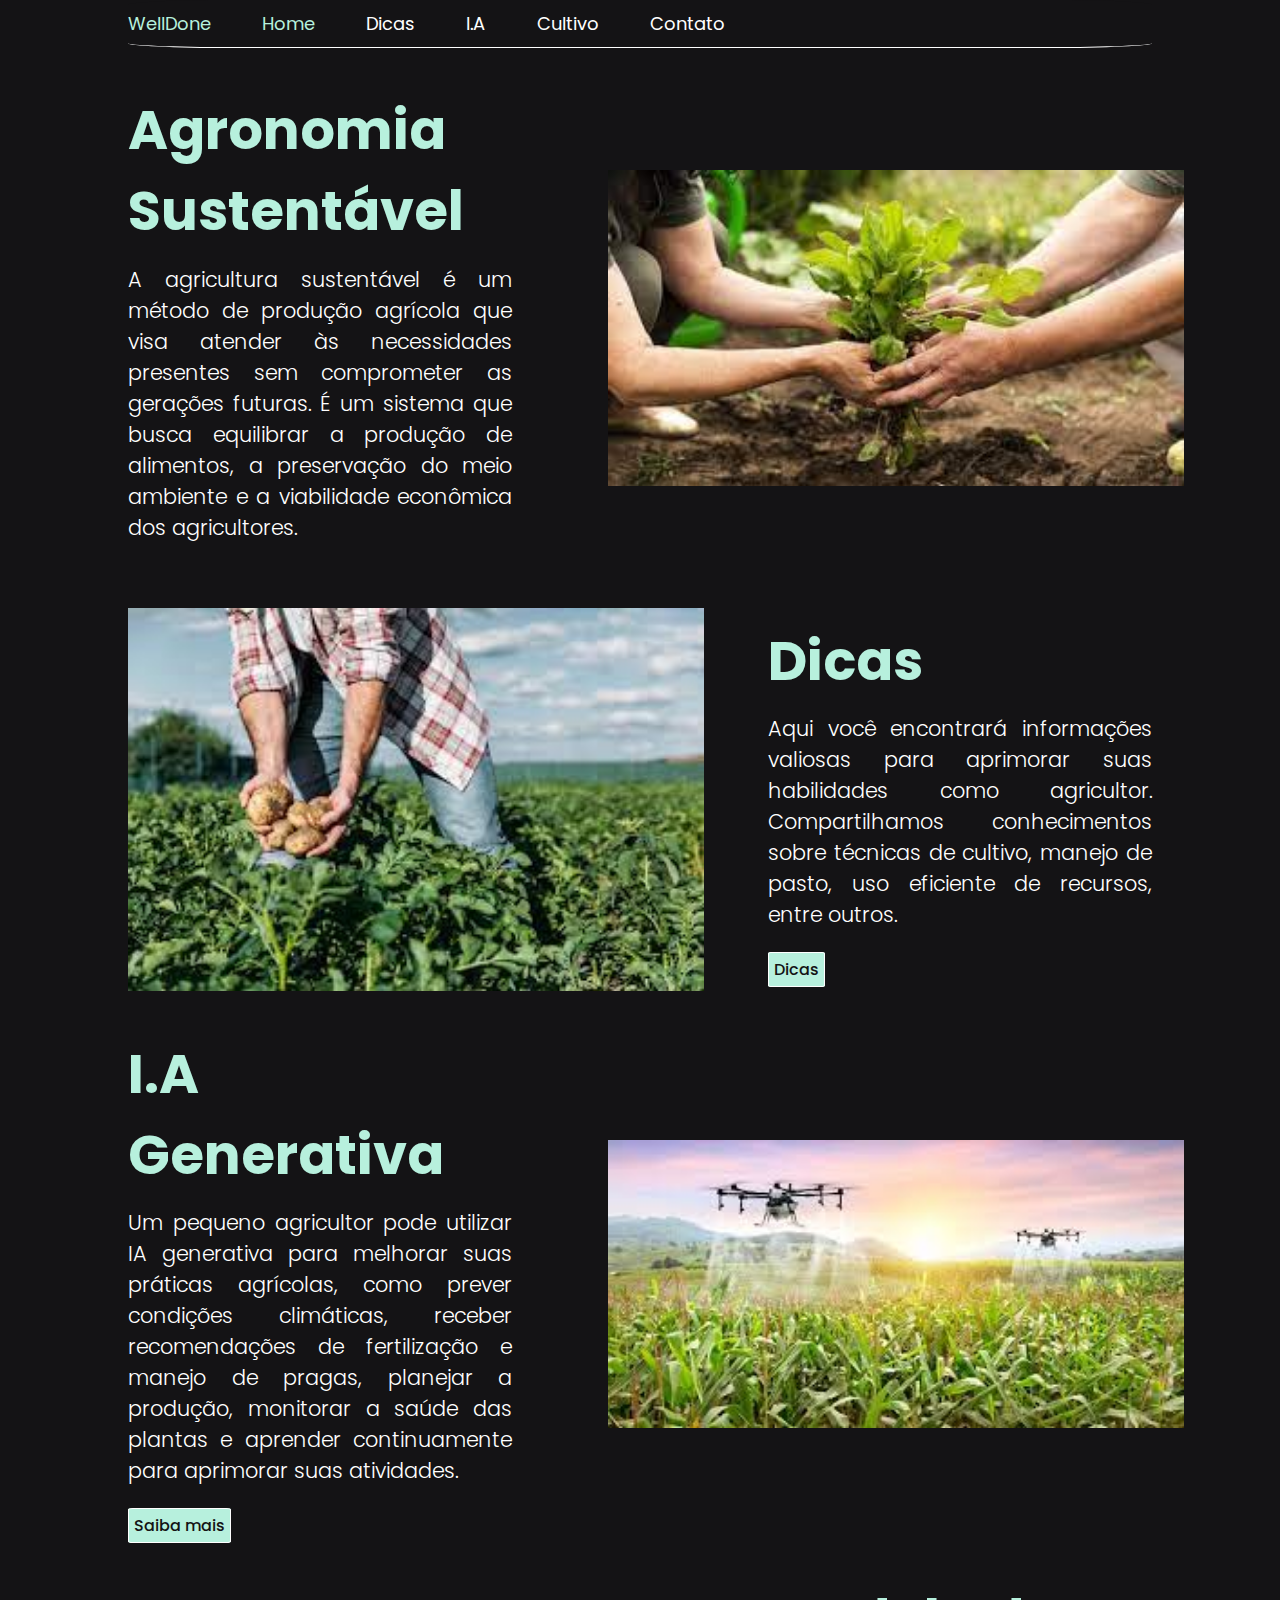
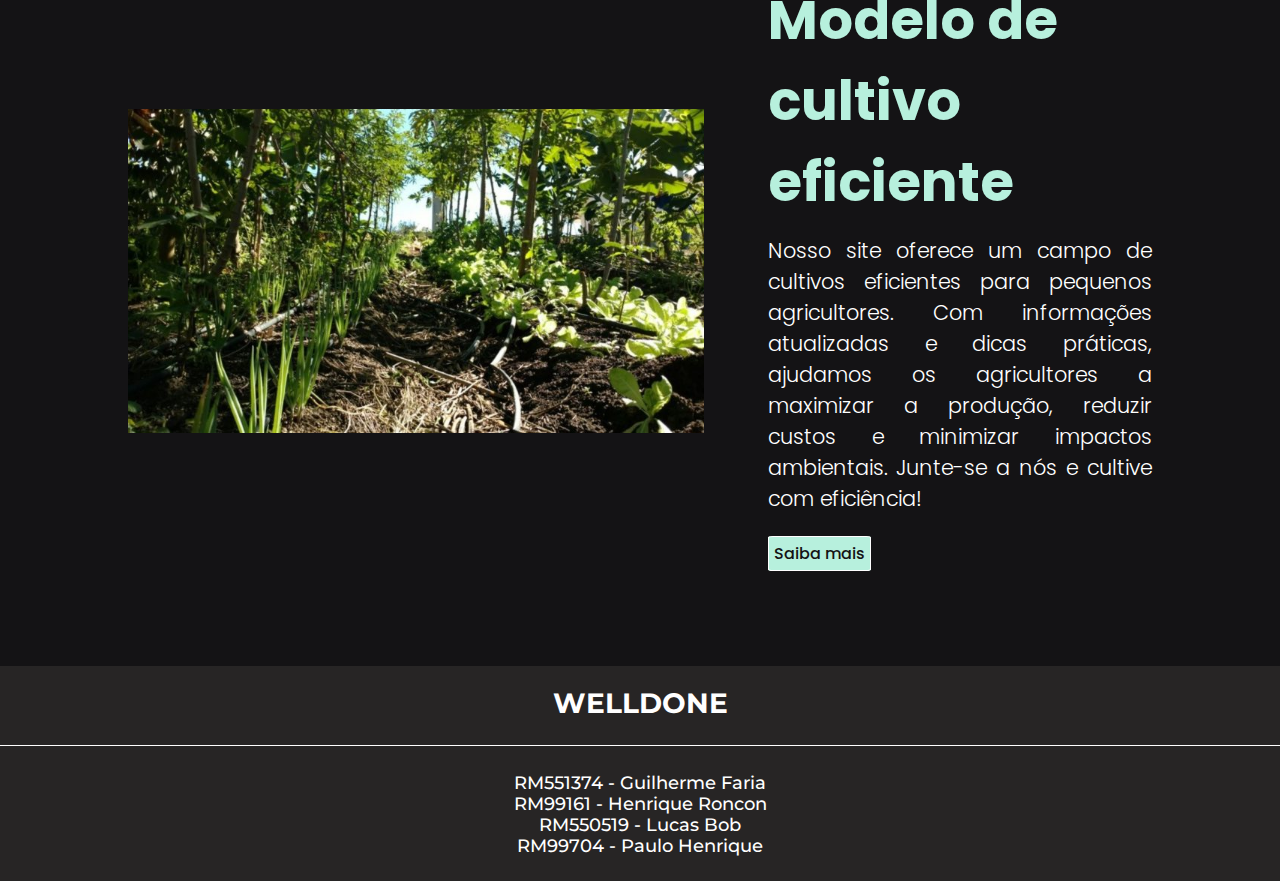
<file: index.html>
<!DOCTYPE html>
<html lang="pt-br">
<head>
    <meta charset="UTF-8">
    <meta http-equiv="X-UA-Compatible" content="IE=edge"> 
    <meta name="viewport" content="width=device-width, initial-scale=1.0">
    <link rel="stylesheet" type="text/css" href="estilo.css">
    <link rel="stylesheet" type="text/css" href="reset.css">
    <title>WellDone</title>
</head>
<body>
    <header>
        <div class="container">
            <ul class="header_menu_list">
                <li class="nome_empresa"><a>WellDone</a></li>
                <li class="header__menu-list__item"><a class="color-hover-header" href="index.html">Home</a></li>
                <li class="header__menu-list__item"><a href="agric-sustentavel.html">Dicas</a></li>
                <li class="header__menu-list__item"><a href="ia-generativa.html">I.A</a></li>
                <li class="header__menu-list__item"><a href="cult-eficiente.html">Cultivo</a></li>
                <li class="header__menu-list__item"><a href="contato.html">Contato</a></li>
            </ul>
        </div>
    </header>
    <main>
        <div class="content-home">

            <section class="introducao">
                <div class="texto-content">
                    <h1 class="titulo-home">Agronomia Sustentável</h1>
                    <h3 class="texto-home">A agricultura sustentável é um método de produção agrícola que visa atender às necessidades presentes sem comprometer as gerações futuras. É um sistema que busca equilibrar a produção de alimentos, a preservação do meio ambiente e a viabilidade econômica dos agricultores.</h3>
                </div>
                    <img class="img" src="img/agricultura-sustentavel-home.jpg" alt="Imagem mostrando duas mãos se ajudando na plantação">
            </section>


            <section class="conteudo-esquerda">
                <img class="img-esquerda" src="img/agricultura-sustentavel-home-2.jpg" alt="Imagem mostrando uma pessoa segurando batatas">

                <div class="texto-content-esquerda">
                    <h1 class="titulo-home-esquerda">Dicas</h1>
                    <h3 class="texto-home-esquerda">Aqui você encontrará informações valiosas para aprimorar suas habilidades como agricultor. Compartilhamos conhecimentos sobre técnicas de cultivo, manejo de pasto, uso eficiente de recursos, entre outros.</h3>
                
                    <a class="button" href="agric-sustentavel.html" role="button">Dicas</a>
                </div>  
                <img class="img-esquerda-responsive" src="img/agricultura-sustentavel-home-2.jpg" alt="Imagem mostrando uma pessoa segurando batatas">        
            </section>


            <section class="introducao">
                <div class="texto-content">
                    <h1 class="titulo-home">I.A Generativa</h1>
                    <h3 class="texto-home">Um pequeno agricultor pode utilizar IA generativa para melhorar suas práticas agrícolas, como prever condições climáticas, receber recomendações de fertilização e manejo de pragas, planejar a produção, monitorar a saúde das plantas e aprender continuamente para aprimorar suas atividades.</h3>

                    <a class="button-rigth" href="ia-generativa.html" role="button">Saiba mais</a>
                </div>
                    <img class="img" src="img/agricultura-sustentavel-home-3.jpg" alt="Imagem de um homem controlando drones sobre a agricultura">
            </section>


            <section class="conteudo-esquerda">
                <img class="img-esquerda" src="img/agricultura-sustentavel-home-4.jpg" alt="Imagem mostrando uma pessoa segurando batatas">

                <div class="texto-content-esquerda">
                    <h1 class="titulo-home-esquerda">Modelo de cultivo eficiente</h1>
                    <h3 class="texto-home-esquerda">Nosso site oferece um campo de cultivos eficientes para pequenos agricultores. Com informações atualizadas e dicas práticas, ajudamos os agricultores a maximizar a produção, reduzir custos e minimizar impactos ambientais. Junte-se a nós e cultive com eficiência!</h3>
                
                    <a class="button" href="cult-eficiente.html" role="button">Saiba mais</a>
                </div>  
                <img class="img-esquerda-responsive" src="img/agricultura-sustentavel-home-4.jpg" alt="Imagem mostrando uma pessoa segurando batatas">        
            </section>
        </div>
    </main>

    <footer class="footer">
        <div class="container">
            <h1 class="footer__title">WELLDONE</h1>

            <h1 class="line"></h1>
        
            <h2 class="developers">
                RM551374 - Guilherme Faria<br>
                RM99161 - Henrique Roncon<br>
                RM550519 - Lucas Bob<br> 
                RM99704 - Paulo Henrique
            </h2>
        </div>
    </footer>
</body>
</html>
</file>
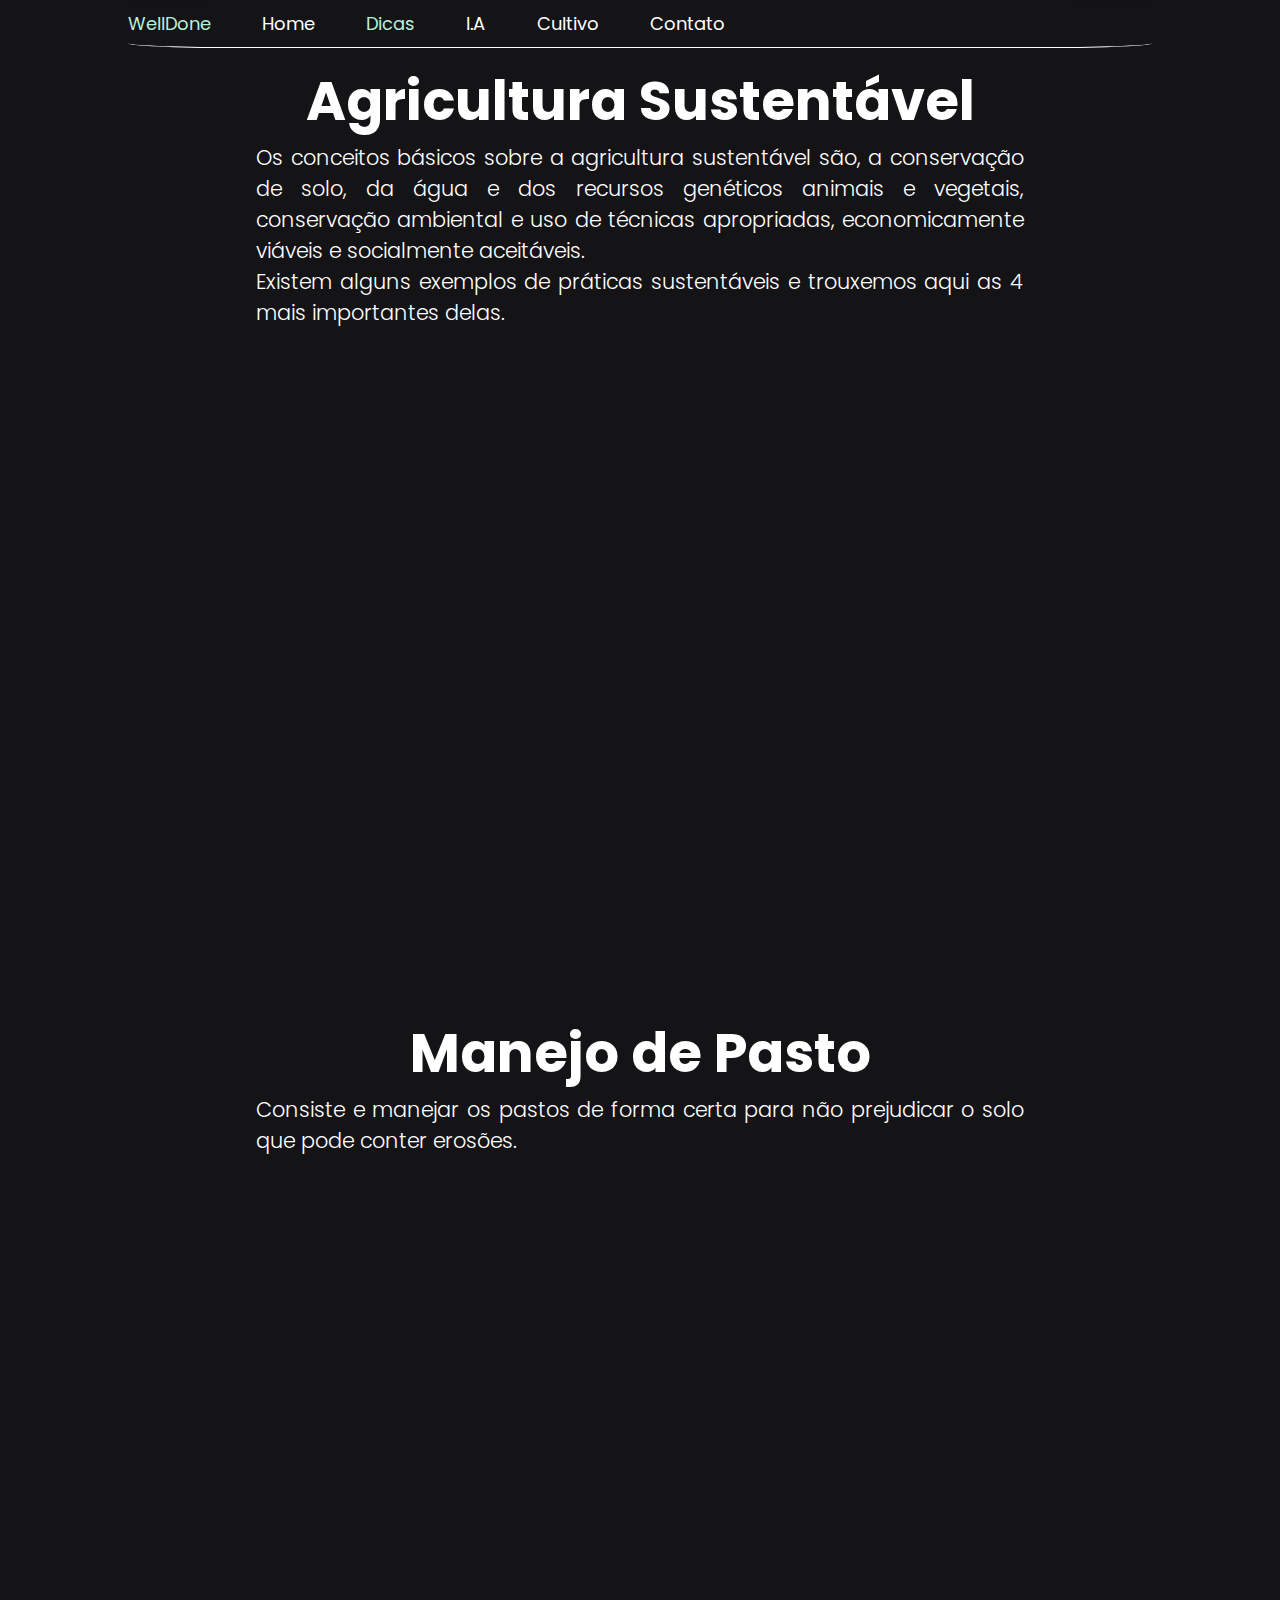
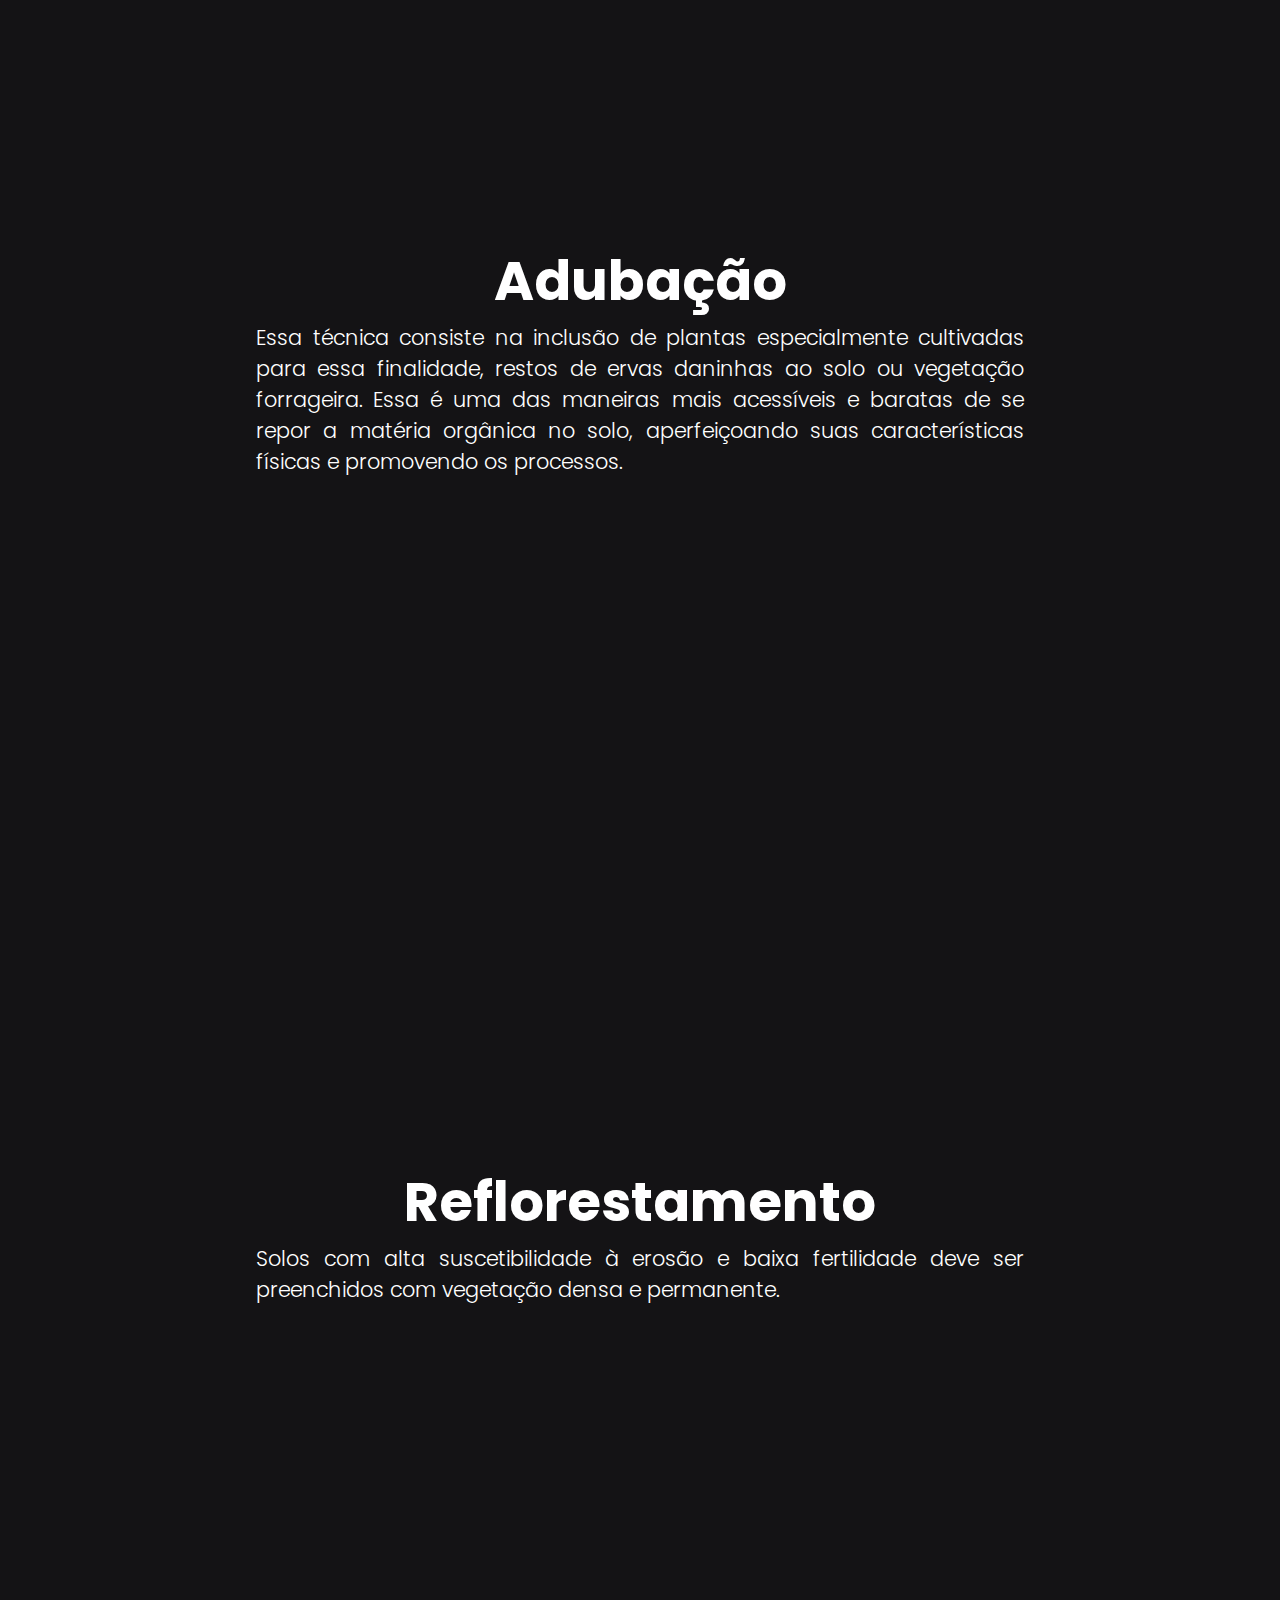
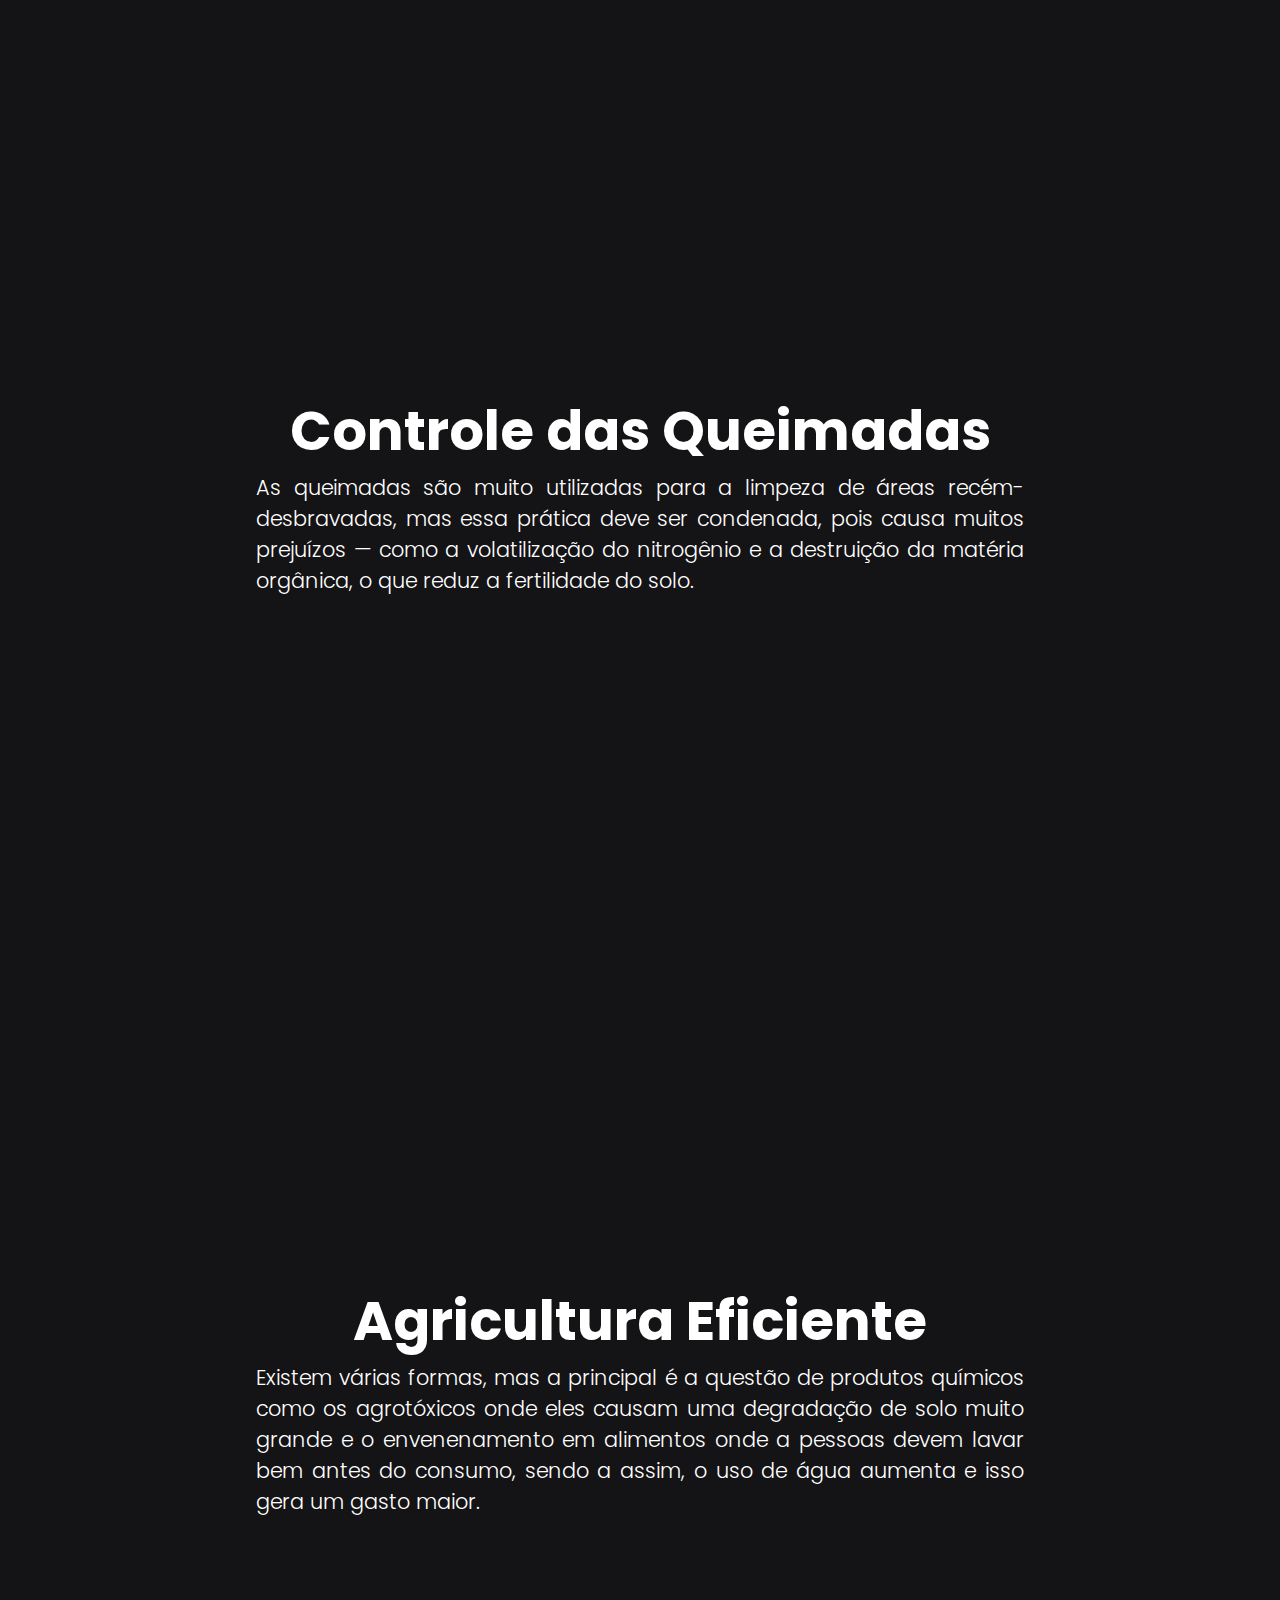
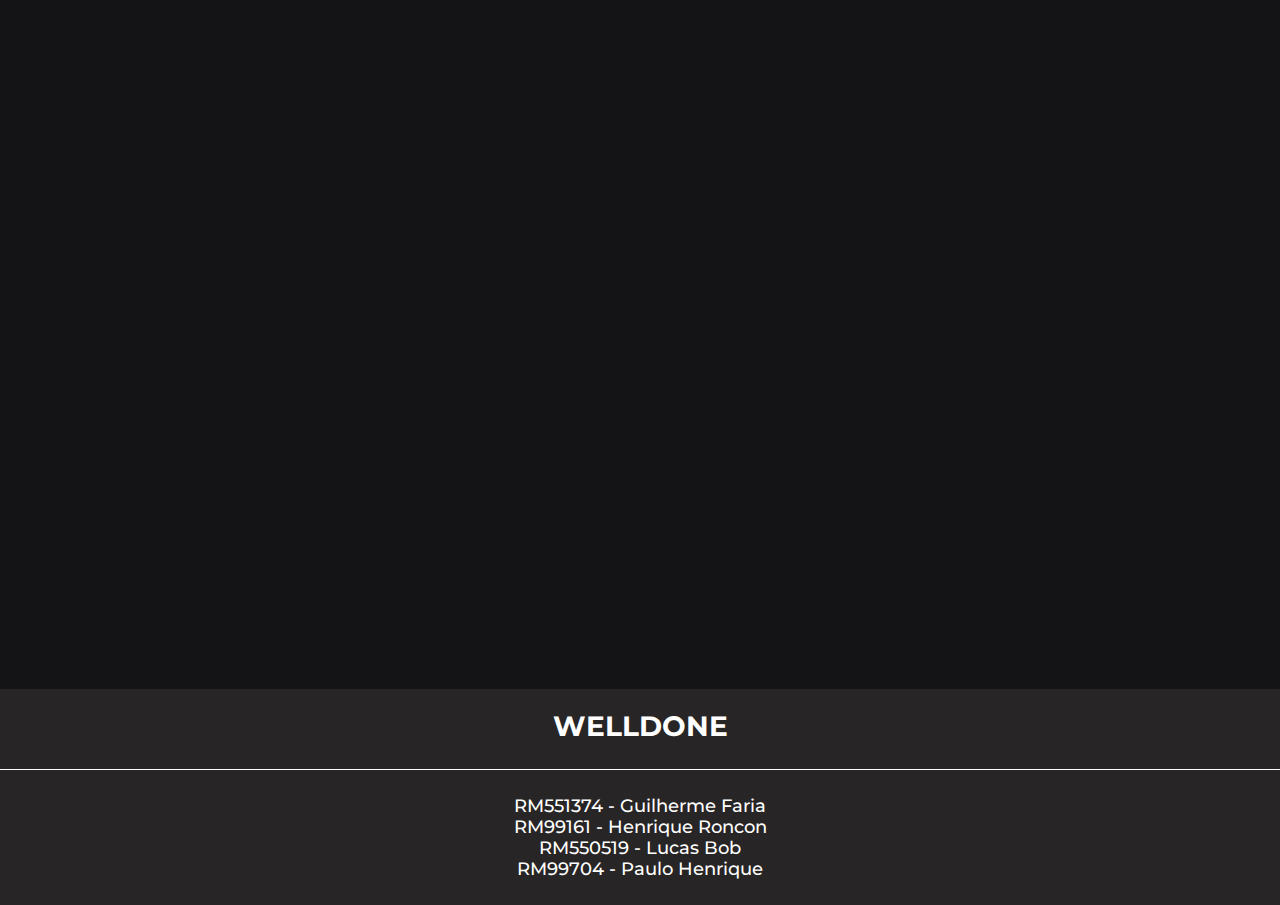
<file: agric-sustentavel.html>
<!DOCTYPE html>
<html lang="pt-br">
<head>
    <meta charset="UTF-8">
    <meta http-equiv="X-UA-Compatible" content="IE=edge"> 
    <meta name="viewport" content="width=device-width, initial-scale=1.0">
    <link rel="stylesheet" type="text/css" href="estilo.css">
    <link rel="stylesheet" type="text/css" href="reset.css">
    <title>WellDone</title>
</head>
<body>
    <header>
        <div class="container">
            <ul class="header_menu_list">
                <li class="nome_empresa"><a>WellDone</a></li>
                <li class="header__menu-list__item"><a href="index.html">Home</a></li>
                <li class="header__menu-list__item"><a class="color-hover-header" href="agric-sustentavel.html">Dicas</a></li>
                <li class="header__menu-list__item"><a href="ia-generativa.html">I.A</a></li>
                <li class="header__menu-list__item"><a href="cult-eficiente.html">Cultivo</a></li>
                <li class="header__menu-list__item"><a href="contato.html">Contato</a></li>
            </ul>         
        </div>
    </header>
    <main>
        <div class="content">
            <h1 class="titulo">Agricultura Sustentável</h1>
            <h3 class="texto">Os conceitos básicos sobre a agricultura sustentável são, a conservação de solo, da água e dos recursos genéticos animais e vegetais, conservação ambiental e uso de técnicas apropriadas, economicamente viáveis e socialmente aceitáveis.<br> 

                Existem alguns exemplos de práticas sustentáveis e trouxemos aqui as 4 mais importantes delas.</h3>
            <iframe class="video" src="https://www.youtube.com/embed/MY-JzqOxiRM?start=8" title="O que é agricultura sustentável?" frameborder="0" allow="accelerometer; autoplay; clipboard-write; encrypted-media; gyroscope; picture-in-picture; web-share" allowfullscreen></iframe>        
        </div>

        <div class="content">
            <h1 class="titulo">Manejo de Pasto</h1>
            <h3 class="texto">Consiste e manejar os pastos de forma certa para não prejudicar o solo que pode conter erosões.</h3>
            <iframe class="video" src="https://www.youtube.com/embed/zgiXrj9NSCw" title="Como fazer o manejo de pasto da maneira correta?" frameborder="0" allow="accelerometer; clipboard-write; encrypted-media; gyroscope; picture-in-picture; web-share" allowfullscreen></iframe>
            <!--<img class="img" src="img/manejo-de-pasto.jpg">-->
        </div>

        <div class="content">
            <h1 class="titulo">Adubação</h1>
            <h3 class="texto">Essa técnica consiste na inclusão de plantas especialmente cultivadas para essa finalidade, restos de ervas daninhas ao solo ou vegetação forrageira. Essa é uma das maneiras mais acessíveis e baratas de se repor a matéria orgânica no solo, aperfeiçoando suas características físicas e promovendo os processos.</h3>
            <iframe class="video" src="https://www.youtube.com/embed/ghBB1mJopzM" title="Como adubar o solo da maneira correta?" frameborder="0" allow="accelerometer; autoplay; clipboard-write; encrypted-media; gyroscope; picture-in-picture; web-share" allowfullscreen></iframe>
            <!--<img class="img" src="img/adubo.jpg">-->
        </div>

        <div class="content">
            <h1 class="titulo">Reflorestamento</h1>
            <h3 class="texto">Solos com alta suscetibilidade à erosão e baixa fertilidade deve ser preenchidos com vegetação densa e permanente.</h3>
            <iframe class="video" src="https://www.youtube.com/embed/T8KR6mrQ83o" title="Reflorestamento" frameborder="0" allow="accelerometer; autoplay; clipboard-write; encrypted-media; gyroscope; picture-in-picture; web-share" allowfullscreen></iframe>
            <!--<img class="img" src="img/adubo.jpg">-->
        </div>

        <div class="content">
            <h1 class="titulo">Controle das Queimadas</h1>
            <h3 class="texto">As queimadas são muito utilizadas para a limpeza de áreas recém-desbravadas, mas essa prática deve ser condenada, pois causa muitos prejuízos — como a volatilização do nitrogênio e a destruição da matéria orgânica, o que reduz a fertilidade do solo.</h3>
            <iframe class="video" src="https://www.youtube.com/embed/Dw2eZoIzAyk" title="Controle das queimadas" frameborder="0" allow="accelerometer; autoplay; clipboard-write; encrypted-media; gyroscope; picture-in-picture; web-share" allowfullscreen></iframe>
            <!--<img class="img" src="img/adubo.jpg">-->
        </div>

        <div class="content">
            <h1 class="titulo">Agricultura Eficiente</h1>
            <h3 class="texto">Existem várias formas, mas a principal é a questão de produtos químicos como os agrotóxicos onde eles causam uma degradação de solo muito grande e o envenenamento em alimentos onde a pessoas devem lavar bem antes do consumo, sendo a assim, o uso de água aumenta e isso gera um gasto maior.</h3>
            <iframe class="video" src="https://www.youtube.com/embed/uE1M-ly0n3c?start=6" title="YouTube video player" frameborder="0" allow="accelerometer; autoplay; clipboard-write; encrypted-media; gyroscope; picture-in-picture; web-share" allowfullscreen></iframe>            <!--<img class="img" src="img/adubo.jpg">-->
        </div>
    </main>

<footer class="footer">
    <div class="container">
        <h1 class="footer__title">WELLDONE</h1>
        <h1 class="line"></h1>
        <h2 class="developers">
            RM551374 - Guilherme Faria<br>
            RM99161 - Henrique Roncon<br>
            RM550519 - Lucas Bob<br> 
            RM99704 - Paulo Henrique
            
        </h2>
    </div>
</footer>
</body>
</html>
</file>
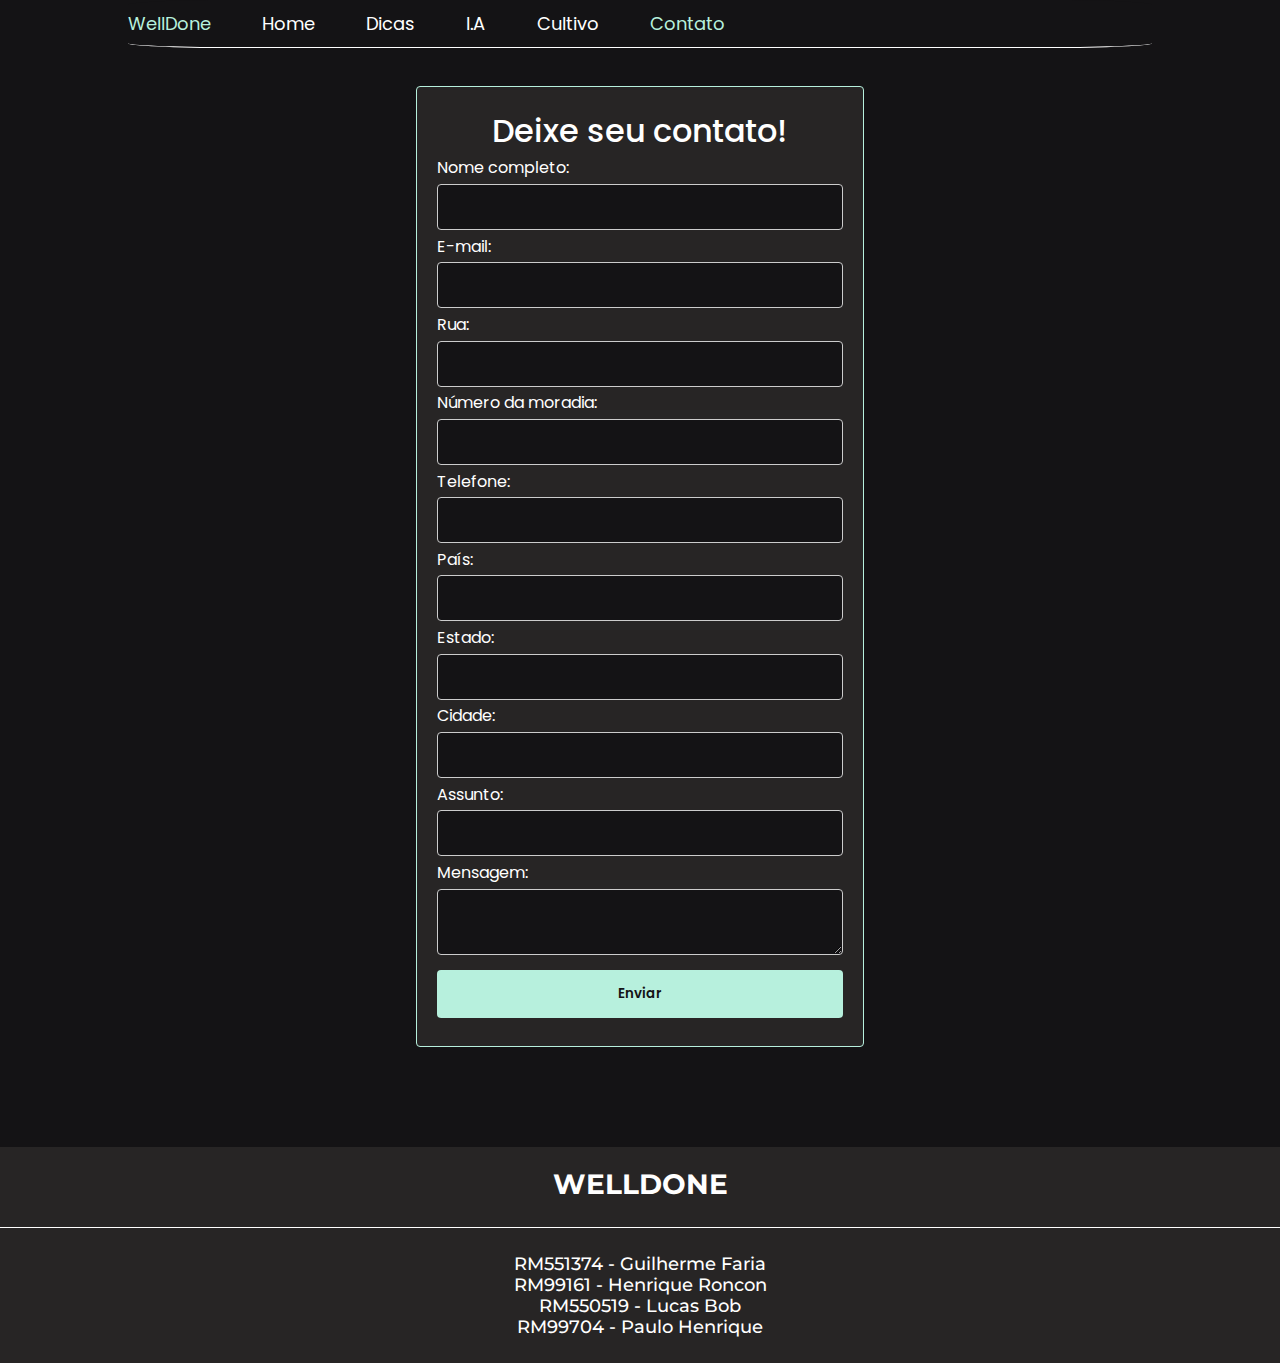
<file: contato.html>
<!DOCTYPE html>
<html lang="pt-br">
<head>
    <meta charset="UTF-8">
    <meta http-equiv="X-UA-Compatible" content="IE=edge"> 
    <meta name="viewport" content="width=device-width, initial-scale=1.0">
    <link rel="stylesheet" type="text/css" href="estilo.css">
    <link rel="stylesheet" type="text/css" href="reset.css">
    <title>WellDone</title>
</head>
<body>
    <header>
        <div class="container">
            <ul class="header_menu_list">
                <li class="nome_empresa"><a>WellDone</a></li>
                <li class="header__menu-list__item"><a href="index.html">Home</a></li>
                <li class="header__menu-list__item"><a href="agric-sustentavel.html">Dicas</a></li>
                <li class="header__menu-list__item"><a href="ia-generativa.html">I.A</a></li>
                <li class="header__menu-list__item"><a href="cult-eficiente.html">Cultivo</a></li>
                <li class="header__menu-list__item"><a class="color-hover-header" href="contato.html">Contato</a></li>
            </ul>         
        </div>
    </header> 
    <main class="form_main">
        <form>
            <div class="center">
            <label class="centralizar_label">Deixe seu contato!</label><br>
            </div>

            <label for="nome">Nome completo:</label>
            <input type="text" id="nome" name="nome" required>
        
            <label for="campo2">E-mail:</label>
            <input class="form_style" type="email" id="email" name="email" required>
        
            <label for="campo3">Rua:</label>
            <input type="text" id="campo3" name="campo3">
        
            <label for="campo4">Número da moradia:</label>
            <input type="text" id="campo4" name="campo4">
        
            <label for="telefone">Telefone:</label>
            <input class="form_style" type="tel" id="telefone" name="telefone" required>
        
            <label for="pais">País:</label>
            <input type="text" id="pais" name="pais">

            <label for="campo6">Estado:</label>
            <input type="text" id="campo6" name="campo6">
        
            <label for="campo7">Cidade:</label>
            <input type="text" id="campo7" name="campo7">
        
            <label for="assunto">Assunto:</label>
            <input type="text" id="assunto" name="assunto" required>
        
            <label for="mensagem">Mensagem:</label>
            <textarea class="form_style" id="mensagem" name="mensagem" required></textarea>
        
            <input type="submit" value="Enviar">
          </form>
    </main>
    <footer class="footer">
        <div class="container">
            <h1 class="footer__title">WELLDONE</h1>
            <h1 class="line"></h1>
            <h2 class="developers">
                RM551374 - Guilherme Faria<br>
                RM99161 - Henrique Roncon<br>
                RM550519 - Lucas Bob<br> 
                RM99704 - Paulo Henrique
            </h2>
        </div>
    </footer>
    </body>
    </html>
</file>
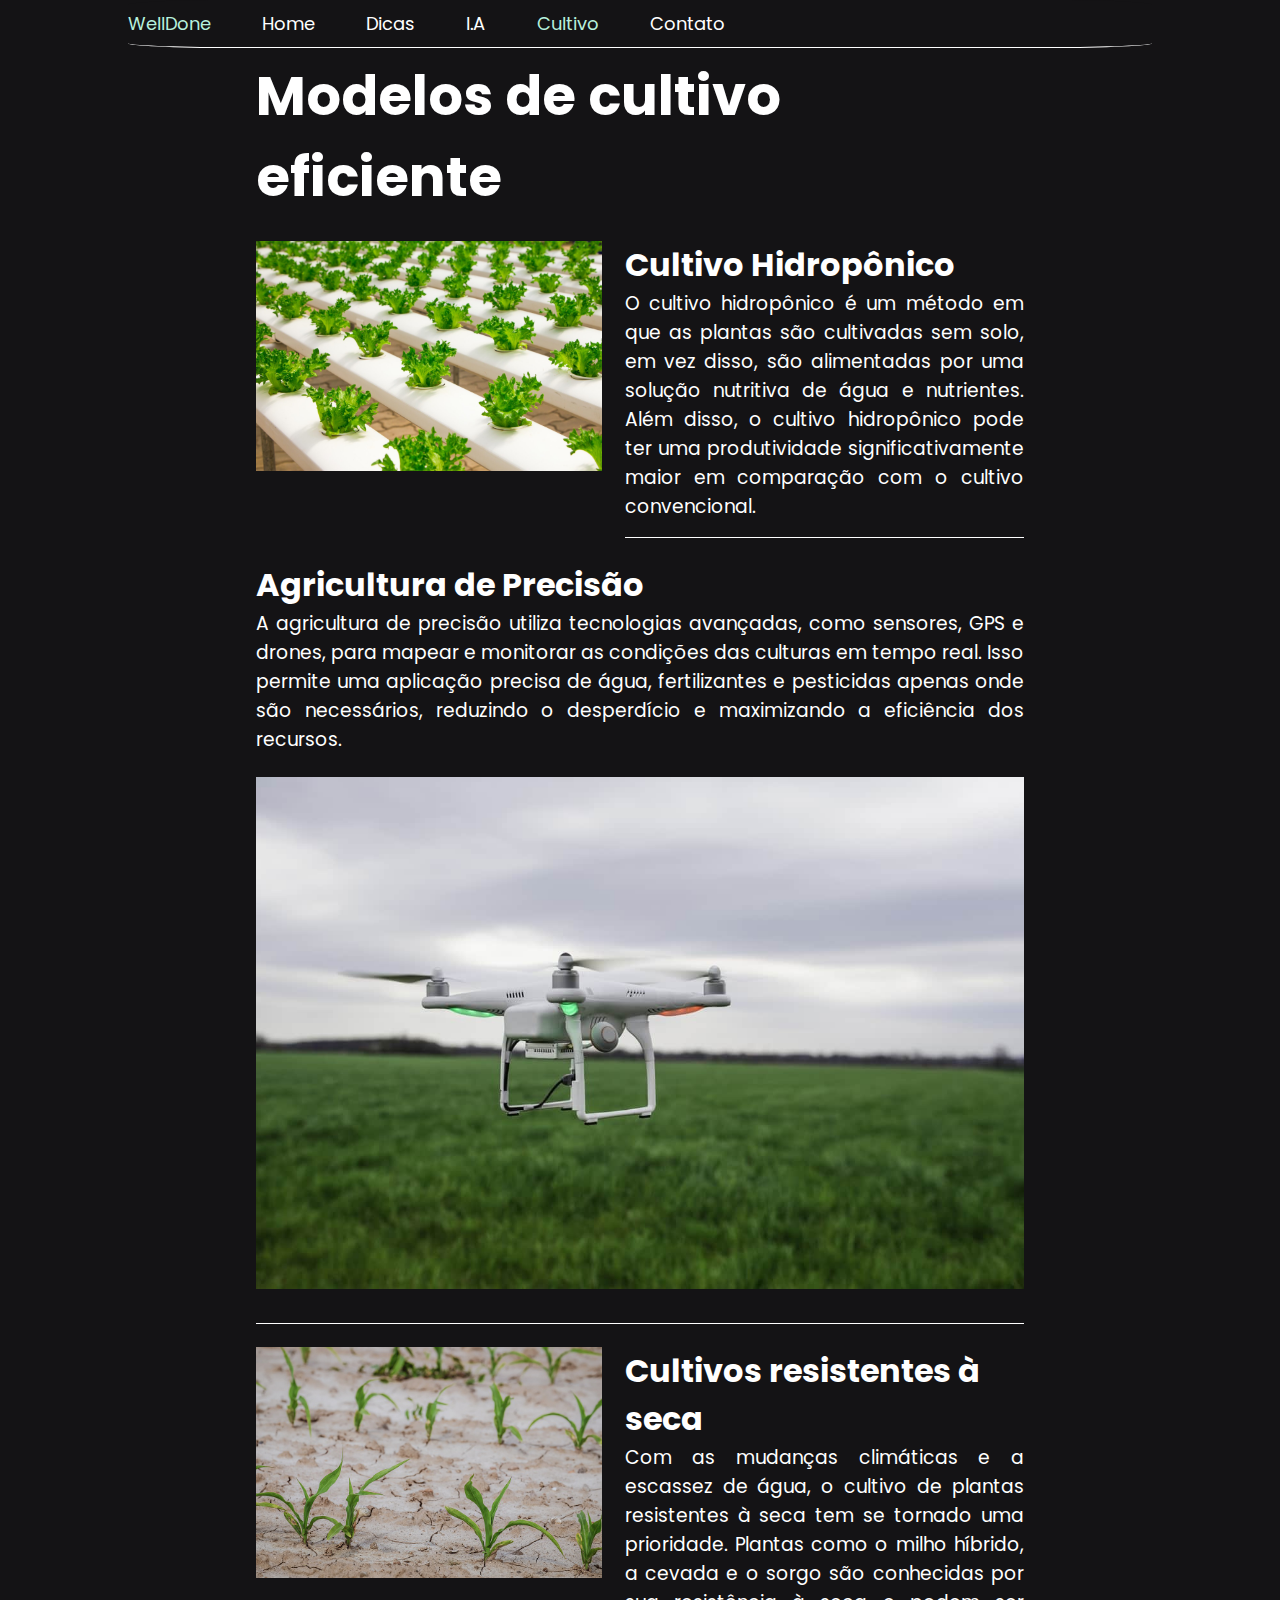
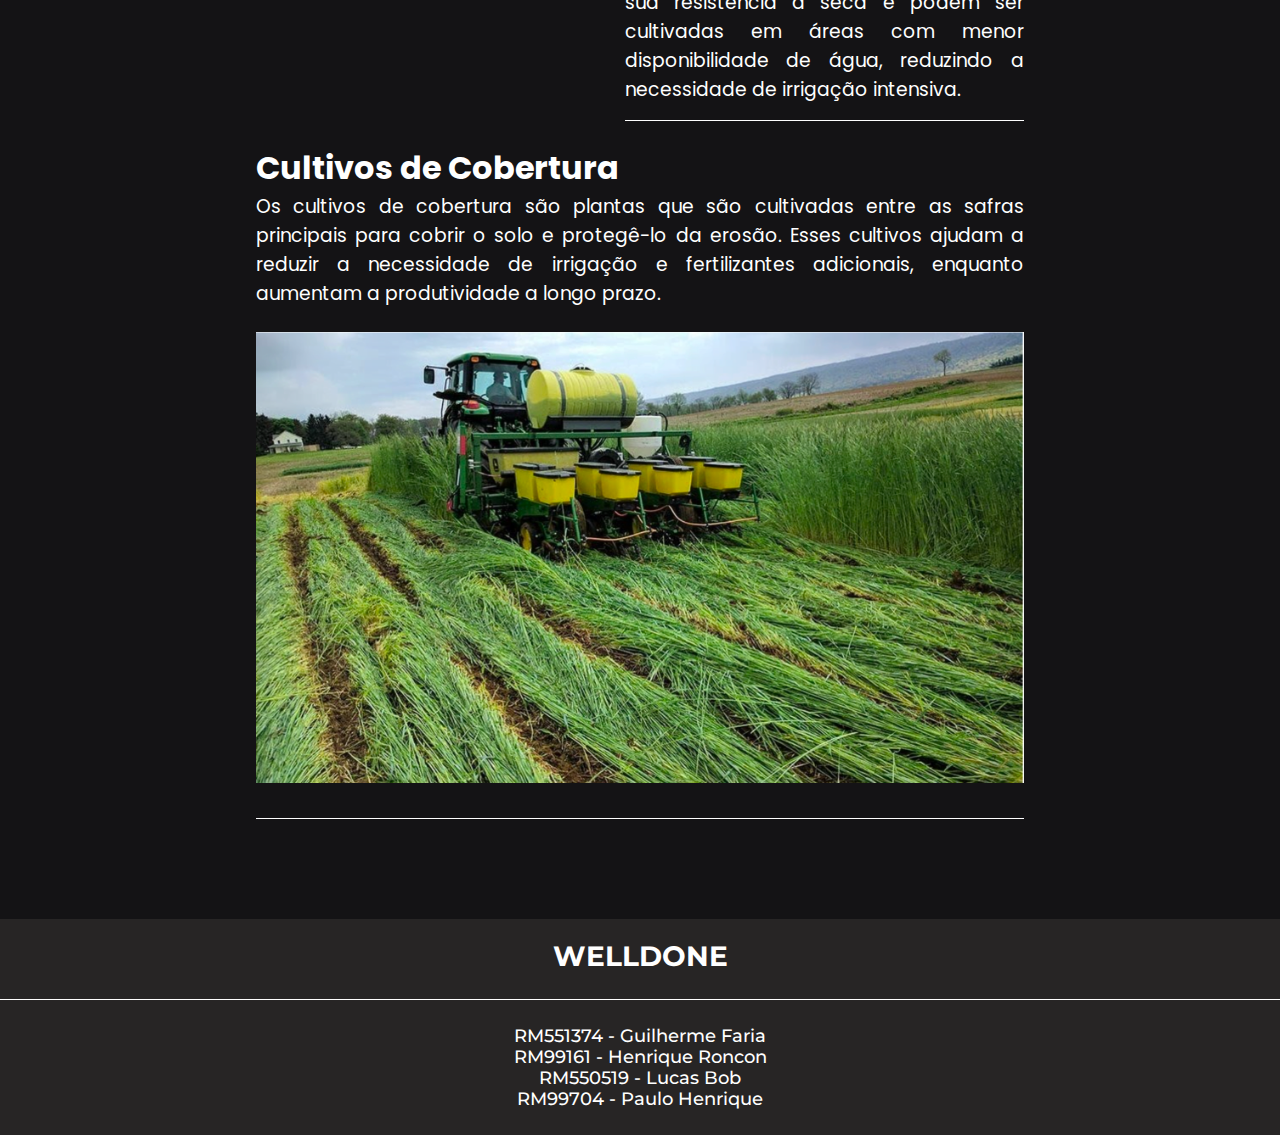
<file: cult-eficiente.html>
<!DOCTYPE html>
<html lang="pt-br">
<head>
    <meta charset="UTF-8">
    <meta http-equiv="X-UA-Compatible" content="IE=edge"> 
    <meta name="viewport" content="width=device-width, initial-scale=1.0">
    <link rel="stylesheet" type="text/css" href="estilo.css">
    <link rel="stylesheet" type="text/css" href="reset.css">
    <title>WellDone</title>
</head>
<body>
    <header>
        <div class="container">
            <ul class="header_menu_list">
                <li class="nome_empresa"><a>WellDone</a></li>
                <li class="header__menu-list__item"><a href="index.html">Home</a></li> 
                <li class="header__menu-list__item"><a href="agric-sustentavel.html">Dicas</a></li>
                <li class="header__menu-list__item"><a href="ia-generativa.html">I.A</a></li>
                <li class="header__menu-list__item"><a class="color-hover-header" href="cult-eficiente.html">Cultivo</a></li>
                <li class="header__menu-list__item"><a href="contato.html">Contato</a></li>
            </ul>         
        </div>
    </header>
    <main>
        <section class="content_cult_eficiente">
            <h1 class="titulo">Modelos de cultivo eficiente</h1>

            <div class="content_cult">
                <img class="img_cult" src="img/culti-hidroponico.jpg">
                <div class="container_cult">
                    <h1 class="titulo_cult">Cultivo Hidropônico</h1>
                    <h3 class="texto_cult">O cultivo hidropônico é um método em que as plantas são cultivadas sem solo, em vez disso, são alimentadas por uma solução nutritiva de água e nutrientes. Além disso, o cultivo hidropônico pode ter uma produtividade significativamente maior em comparação com o cultivo convencional.</h3>
                    <h3 class="line_cult"></h3>
                </div>
            </div>

            <div class="content_cult_esq">
                <div class="container_cult_esq">
                    <h1 class="titulo_cult_esq">Agricultura de Precisão</h1>
                    <h3 class="texto_cult_esq">A agricultura de precisão utiliza tecnologias avançadas, como sensores, GPS e drones, para mapear e monitorar as condições das culturas em tempo real. Isso permite uma aplicação precisa de água, fertilizantes e pesticidas apenas onde são necessários, reduzindo o desperdício e maximizando a eficiência dos recursos.</h3>
                    <img class="img_cult_esq" src="img/drone-agricultura-de-precisão.jpg">
                    <h3 class="line_cult"></h3>
                </div>
            </div>

            <div class="content_cult">
                <img class="img_cult" src="img/resistente-a-seca.jpg">
                <div class="container_cult">
                    <h1 class="titulo_cult">Cultivos resistentes à seca</h1>
                    <h3 class="texto_cult">Com as mudanças climáticas e a escassez de água, o cultivo de plantas resistentes à seca tem se tornado uma prioridade. Plantas como o milho híbrido, a cevada e o sorgo são conhecidas por sua resistência à seca e podem ser cultivadas em áreas com menor disponibilidade de água, reduzindo a necessidade de irrigação intensiva.</h3>
                    <h3 class="line_cult"></h3>
                </div>
            </div>

            <div class="content_cult_esq">
                <div class="container_cult_esq">
                    <h1 class="titulo_cult_esq">Cultivos de Cobertura</h1>
                    <h3 class="texto_cult_esq">Os cultivos de cobertura são plantas que são cultivadas entre as safras principais para cobrir o solo e protegê-lo da erosão. Esses cultivos ajudam a reduzir a necessidade de irrigação e fertilizantes adicionais, enquanto aumentam a produtividade a longo prazo.</h3>
                    <img class="img_cult_esq" src="img/cultivo-de-cobertura.png">
                    <h3 class="line_cult"></h3>
                </div>
            </div>

        </section>
    </main>
    <footer class="footer">
        <div class="container">
            <h1 class="footer__title">WELLDONE</h1>
            <h1 class="line"></h1>
            <h2 class="developers">
                RM551374 - Guilherme Faria<br>
                RM99161 - Henrique Roncon<br>
                RM550519 - Lucas Bob<br> 
                RM99704 - Paulo Henrique
            </h2>
        </div>
    </footer>
</body>
</html>
</file>
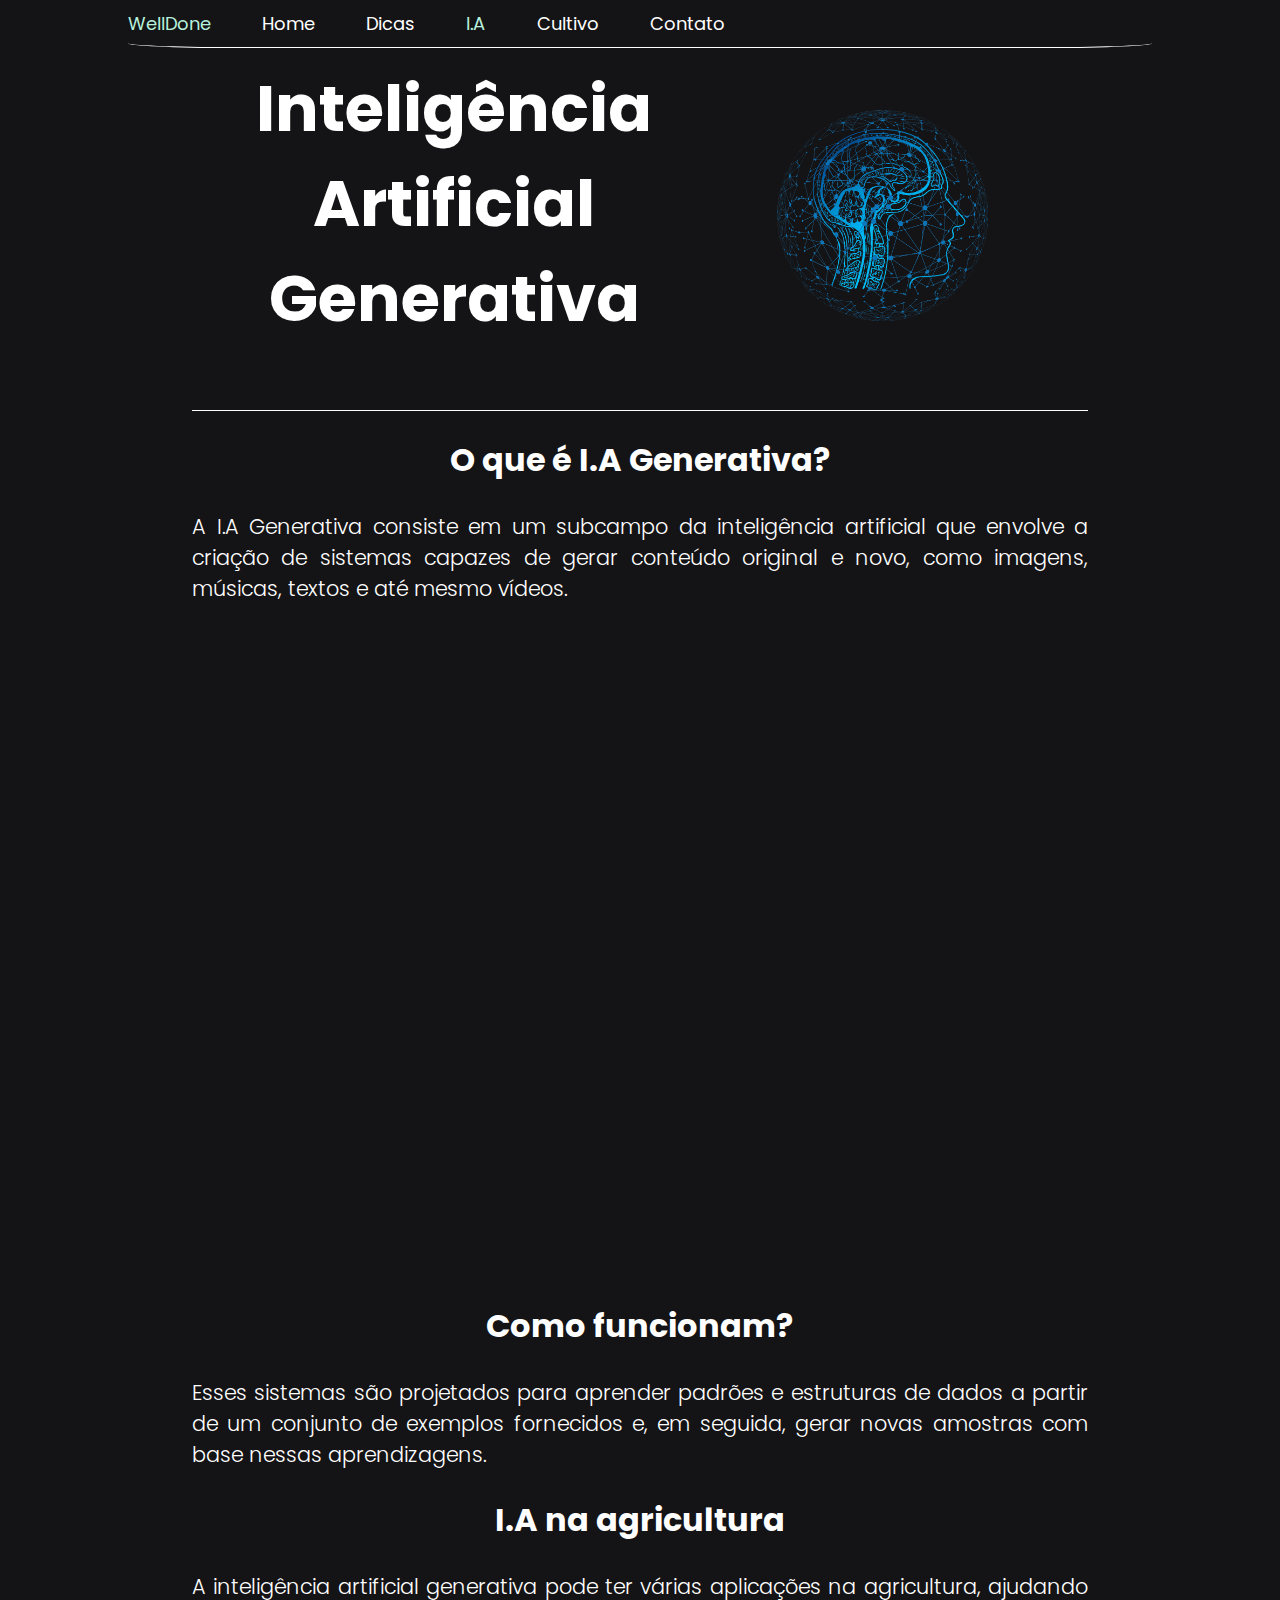
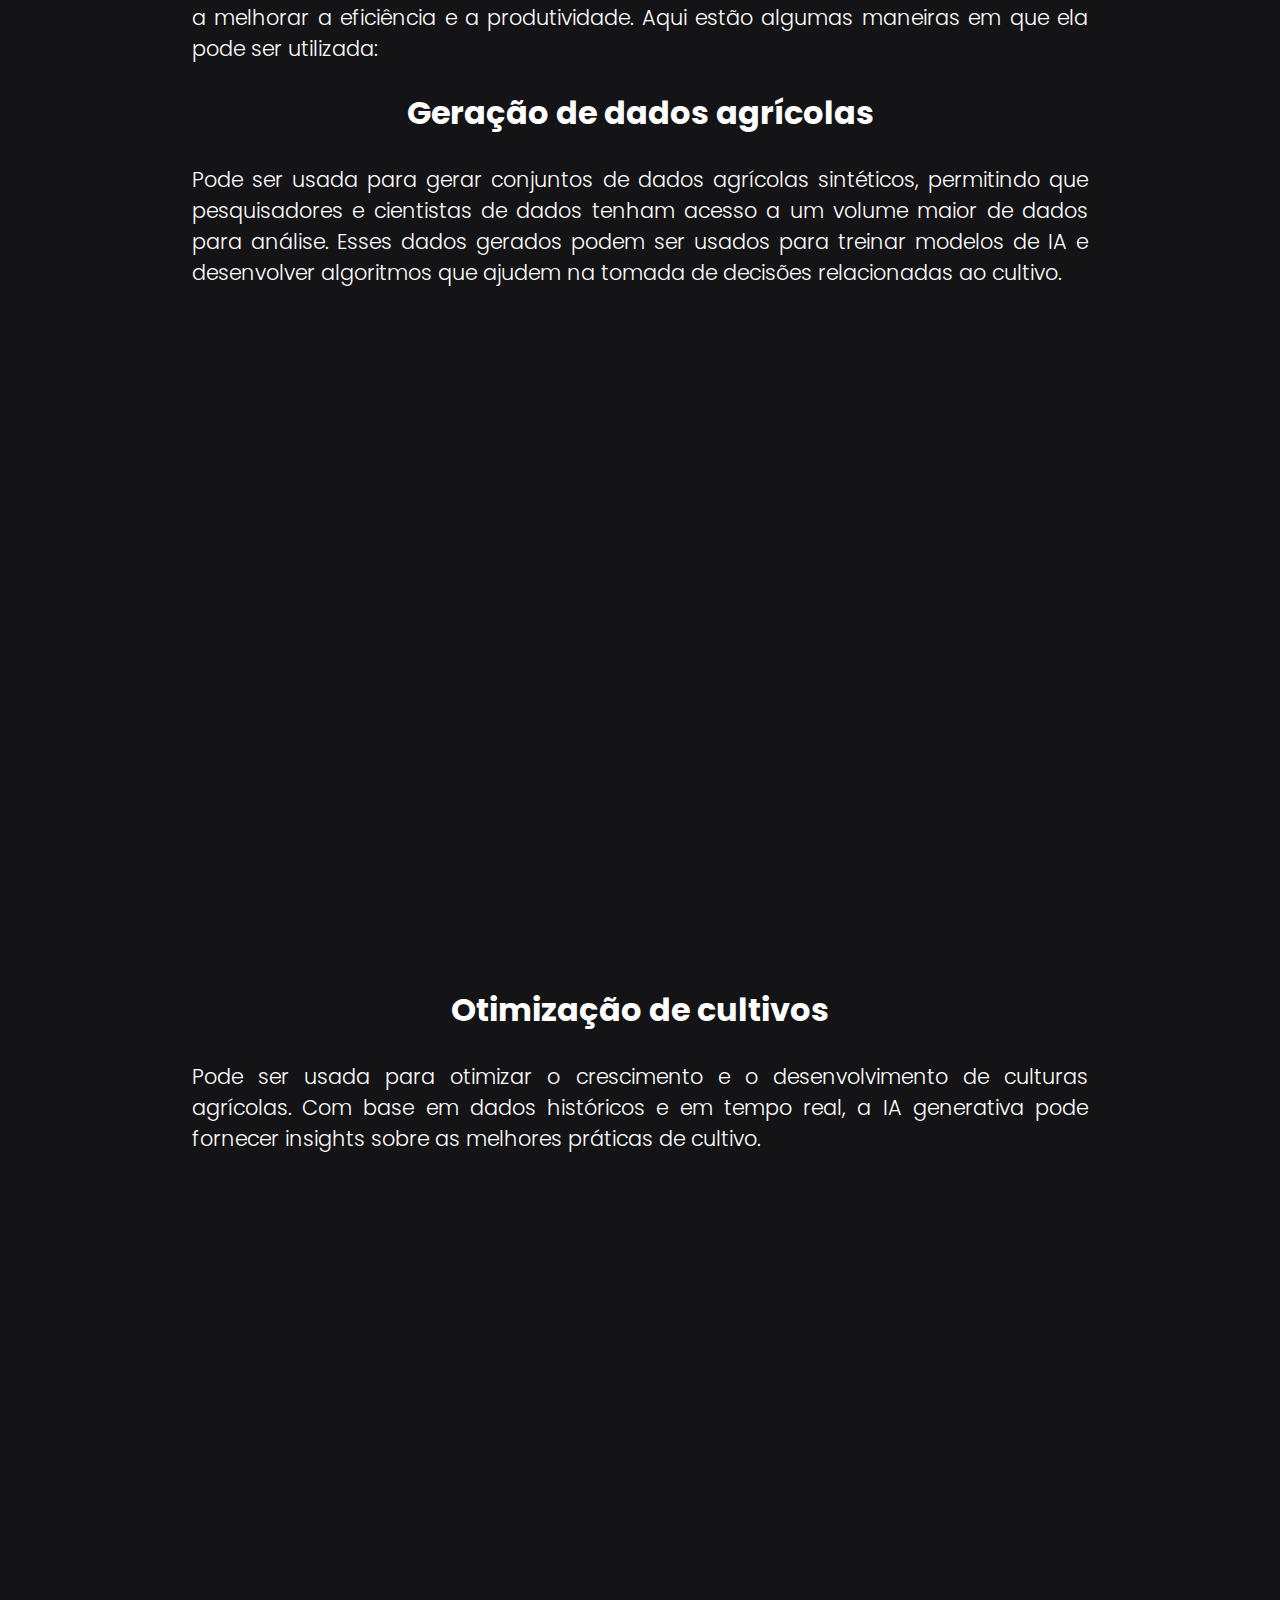
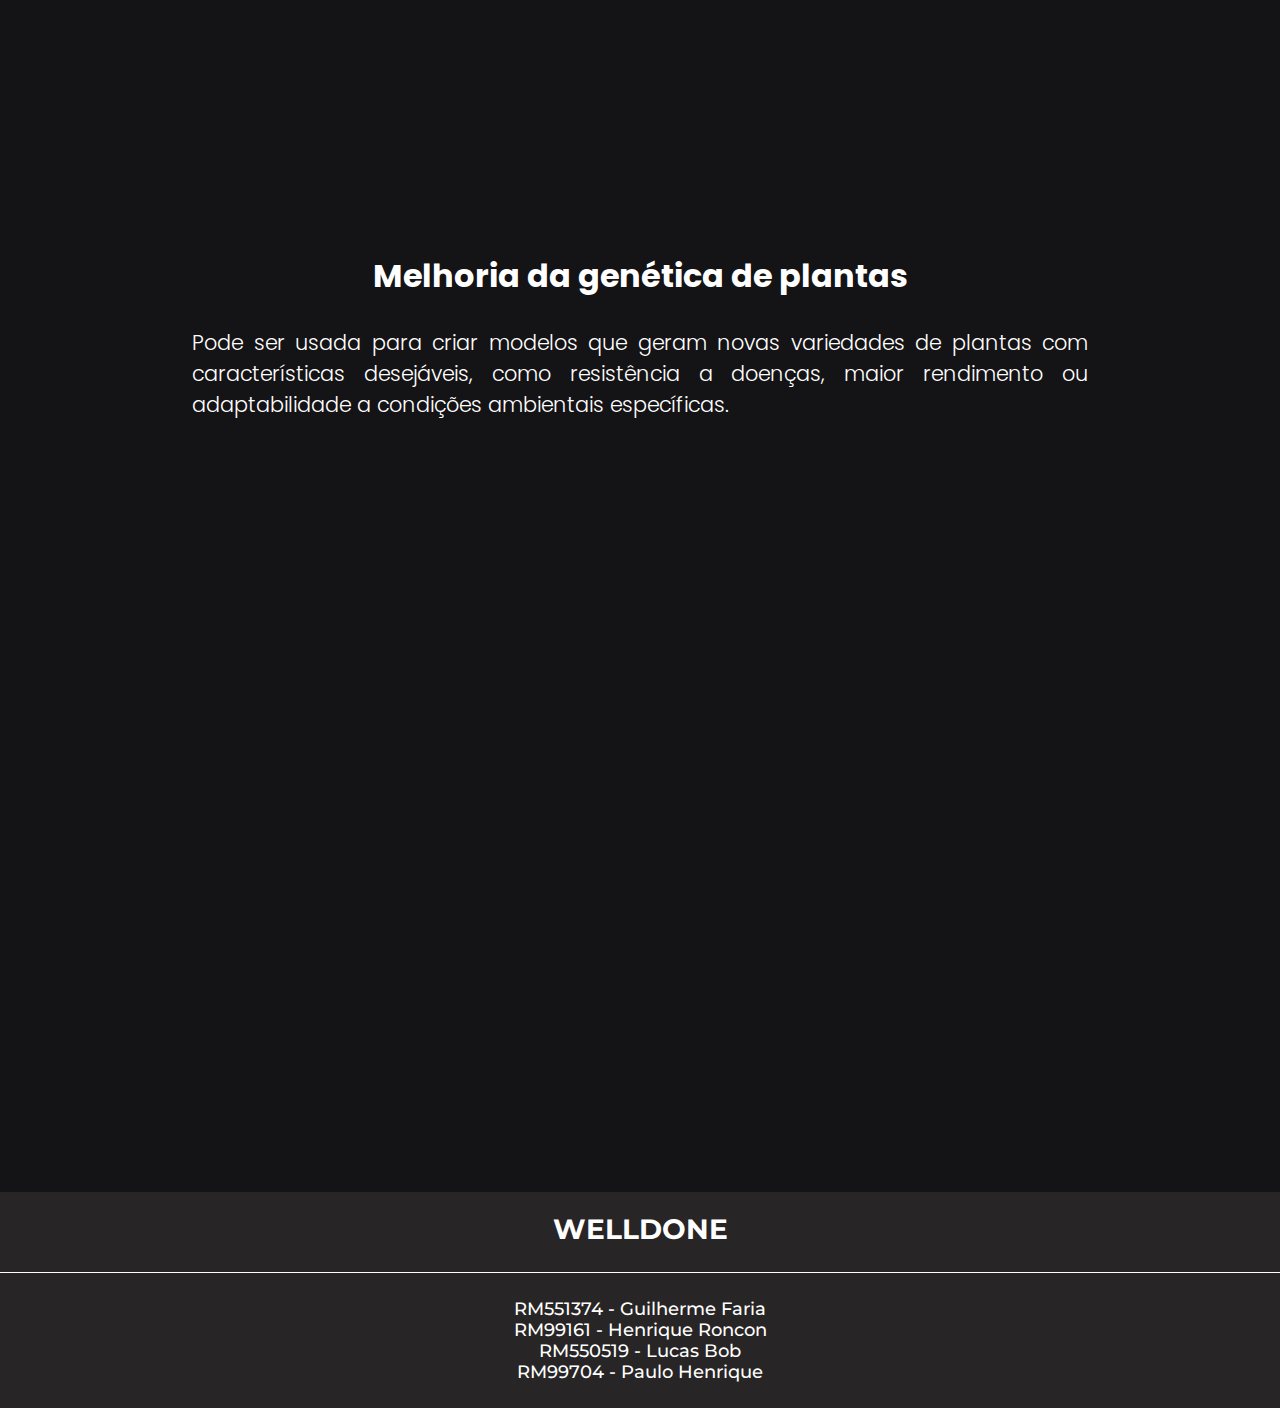
<file: ia-generativa.html>
<!DOCTYPE html>
<html lang="pt-br">
<head>
    <meta charset="UTF-8">
    <meta http-equiv="X-UA-Compatible" content="IE=edge"> 
    <meta name="viewport" content="width=device-width, initial-scale=1.0">
    <link rel="stylesheet" type="text/css" href="estilo.css">
    <link rel="stylesheet" type="text/css" href="reset.css">
    <title>WellDone</title>
</head>
<body>
    <header>
        <div class="container">
            <ul class="header_menu_list">
                <li class="nome_empresa"><a>WellDone</a></li>
                <li class="header__menu-list__item"><a href="index.html">Home</a></li>
                <li class="header__menu-list__item"><a href="agric-sustentavel.html">Dicas</a></li>
                <li class="header__menu-list__item"><a class="color-hover-header" href="ia-generativa.html">I.A</a></li>
                <li class="header__menu-list__item"><a href="cult-eficiente.html">Cultivo</a></li>
                <li class="header__menu-list__item"><a href="contato.html">Contato</a></li>
            </ul>
        </div>
    </header>
    <main class="ia_page_main">
        <section class="page_header">
            <div class="titulo-introducao">
                <h1 class="titulo-introducao-ai">Inteligência Artificial Generativa</h1>
            </div>

            <img class="img_page_header" src="img/ia.png" alt="imagem representando inteligência artificial">                 
        </section>

        <h1 class="line_page_header"></h1>  
        
        <div class="container">
            <h1 class="titulo_ia_content">O que é I.A Generativa?</h1>
            <div class="texto_ia_content"><h3 class="ia_content_textoh3">A I.A Generativa consiste em um subcampo da inteligência artificial que envolve a criação de sistemas capazes de gerar conteúdo original e novo, como imagens, músicas, textos e até mesmo vídeos.</h3></div>
            <iframe class="video" src="https://www.youtube.com/embed/GffHO4cu4iQ" title="YouTube video player" frameborder="0" allow="accelerometer; autoplay; clipboard-write; encrypted-media; gyroscope; picture-in-picture; web-share" allowfullscreen></iframe>
        </div>

        <div class="container">
            <h1 class="titulo_ia_content">Como funcionam?</h1>
            <div class="texto_ia_content"><h3 class="ia_content_textoh3">Esses sistemas são projetados para aprender padrões e estruturas de dados a partir de um conjunto de exemplos fornecidos e, em seguida, gerar novas amostras com base nessas aprendizagens.</h3></div>
        </div>

        <div class="container">
            <h1 class="titulo_ia_content">I.A na agricultura</h1>
            <div class="texto_ia_content"><h3 class="ia_content_textoh3">A inteligência artificial generativa pode ter várias aplicações na agricultura, ajudando a melhorar a eficiência e a produtividade. Aqui estão algumas maneiras em que ela pode ser utilizada:</h3></div>
        </div>

        <div class="container">
            <h1 class="titulo_ia_content">Geração de dados agrícolas</h1>
            <div class="texto_ia_content"><h3 class="ia_content_textoh3">Pode ser usada para gerar conjuntos de dados agrícolas sintéticos, permitindo que pesquisadores e cientistas de dados tenham acesso a um volume maior de dados para análise. Esses dados gerados podem ser usados para treinar modelos de IA e desenvolver algoritmos que ajudem na tomada de decisões relacionadas ao cultivo.</h3></div>
            <iframe class="video" src="https://www.youtube.com/embed/BUMljAD7bQI" title="YouTube video player" frameborder="0" allow="accelerometer; autoplay; clipboard-write; encrypted-media; gyroscope; picture-in-picture; web-share" allowfullscreen></iframe>
        </div>

        <div class="container">
            <h1 class="titulo_ia_content">Otimização de cultivos</h1>
            <div class="texto_ia_content"><h3 class="ia_content_textoh3">Pode ser usada para otimizar o crescimento e o desenvolvimento de culturas agrícolas. Com base em dados históricos e em tempo real, a IA generativa pode fornecer insights sobre as melhores práticas de cultivo.</h3></div>
            <iframe class ="video" src="https://www.youtube.com/embed/H6Go5QDIi3E" title="YouTube video player" frameborder="0" allow="accelerometer; autoplay; clipboard-write; encrypted-media; gyroscope; picture-in-picture; web-share" allowfullscreen></iframe>
        </div>

        <div class="container">
            <h1 class="titulo_ia_content">Melhoria da genética de plantas</h1>
            <div class="texto_ia_content"><h3 class="ia_content_textoh3">Pode ser usada para criar modelos que geram novas variedades de plantas com características desejáveis, como resistência a doenças, maior rendimento ou adaptabilidade a condições ambientais específicas.</h3></div>
            <iframe class="video" src="https://www.youtube.com/embed/ju6EITkMet4" title="YouTube video player" frameborder="0" allow="accelerometer; autoplay; clipboard-write; encrypted-media; gyroscope; picture-in-picture; web-share" allowfullscreen></iframe>
        </div>
    </main>
    <footer class="footer">
        <div class="container">
            <h1 class="footer__title">WELLDONE</h1>

            <h1 class="line"></h1>
        
            <h2 class="developers">
                RM551374 - Guilherme Faria<br>
                RM99161 - Henrique Roncon<br>
                RM550519 - Lucas Bob<br> 
                RM99704 - Paulo Henrique
            </h2>
        </div>
    </footer>
</body>
</html>
</file>
<file: estilo.css>
@import url('https://fonts.googleapis.com/css2?family=Montserrat:wght@100;300;400;500;600;700;800;900&display=swap');
@import url('https://fonts.googleapis.com/css2?family=Poppins:wght@100;200;300;400;500;600;700;800;900&display=swap');


:root{
    --verde_welldone: rgb(183, 240, 221);
    --preto_botao: #272525;
    --preto_bg: rgb(20, 19, 21);
}


*{
    background-color: var(--preto_bg);
}


.color-hover-header{
    color: var(--verde_welldone) !important;
}

header .container{
    font-family: 'Poppins', sans-serif;
    font-weight: 400;
    display: flex;
    align-items: center; 
    justify-content: space-between;
    border-bottom: solid 1px white;
    font-size: 18px;
    padding: 10px 5px 10px 0px;
    margin-left: 10%;
    margin-right: 10%;
    border-radius: 10%;
}



.header__menu-list__item a:before {
    content: '';
    display: block;
    position: absolute;
    bottom: 0;
    width: 0%;
    background-color: white;
    transition: 0.2s ease-in-out;
  }

  .header__menu-list__item a {
    position: relative;
  }
  
  .header__menu-list__item a:hover::before {
    width: 100%;
    height: 2px;
  }

  .header__menu-list__item a:before {
    height: 2px;
  }

  .login_button:hover{
    opacity: 0.9;
}

header .login_button{
    text-decoration: none;
    border: 1px solid black;
    border-radius: 10px;
    background-color: var(--preto_botao);
    margin-left: 11%;
    border: none;
    padding: 5px 25px 5px 25px;
}

a{
    text-decoration: none;
    color: white;
}


.header_menu_list {
    list-style-type: none;
    gap: 15%;
    display: flex;
}

.nome_empresa a{
    color: rgb(183, 240, 221);
}

img{
    max-width: 100%;
}



.content{
    width: 100%;
    text-align: center;
}

.titulo{
    margin-top: 1%;
    font-family: 'Poppins', sans-serif;
    color: white;
    width: 100%;
    font-size: 340%;
    
}



.conteudo-esquerda{
    display: flex;
    align-items: center;
    margin-top: 3%;
}

.texto-content-esquerda{
    margin-right: 10%;
    width: 30%;

}

.texto-home-esquerda{
    font-family: 'Poppins', sans-serif;
    text-align: justify;
    font-weight: 300;
    color: white;
    margin-top: 3%;
    margin-bottom: 7%;
    font-size: 130%;
}

.titulo-home-esquerda{
    margin-top: 1%;
    font-family: 'Poppins', sans-serif;
    color: var(--verde_welldone);
    font-size: 340%;
    width: fit-content;
}

.titulo-home-esquerda:hover{
    font-size: 346%;
    transition: 0.4s ease-in-out;
}

.button{
    font-family: 'Poppins', sans-serif;
    color: var(--preto_bg);  
    border: 1px solid white;
    border-radius: 5%;
    padding: 5px 5px 5px 5px;
    background-color: var(--verde_welldone);
    margin-top: 2%;
    font-weight: 500;
}

.button-rigth{
    font-family: 'Poppins', sans-serif;
    color: var(--preto_bg);  
    border: 1px solid white;
    border-radius: 5%;
    padding: 5px 5px 5px 5px;
    background-color: var(--verde_welldone);
    margin-top: 2%;
    font-weight: 500;
}

.img-esquerda{
    width: 45%;
    margin-right: auto;
    margin-left: 10%;
}
.img-esquerda-responsive{
    display: none;
    width: 45%;
    margin-right: auto;
    margin-left: 10%;
}




.img{
    width: 45%;
    margin-left: auto;
    margin-right: auto;
}

.content-home{
    display: block;
    width: 100%;
}

.titulo-home{
    margin-top: 1%;
    font-family: 'Poppins', sans-serif;
    color: var(--verde_welldone);
    font-size: 340%;
    width: fit-content;
}

.quebra-linha{
    display: inline-block;
}

.titulo-home:hover{
    font-size: 346%;
    transition: 0.4s ease-in-out;
}

.texto-content{
    margin-left: 10%;
    width: 30%;
    text-align: justify;
}

.texto-home{
    font-family: 'Poppins', sans-serif;
    font-weight: 300;
    color: white;
    margin-top: 3%;
    font-size: 130%;
    margin-bottom: 7%;
}

.introducao{
    display: flex;
    align-items: center;
    margin-top: 3%;
}

.titulo:hover{
    color: var(--verde_welldone);
    transition: 0.5s;
}

.texto{
    font-family: 'Poppins', sans-serif;
    font-weight: 300;
    color: white;
    font-size: 130%;
    margin-left: 20%;
    margin-right: 20%;
    text-align: justify;
}

.video{
    margin-top: 3%;
    width: 60%;
    height: 70vh;   
    text-align: center;
}

.footer {
    margin-top: 100px;
    color: white;
    background-color: var(--preto_botao);
    padding: 0 0 2% 0;
}

.footer__title {
    font-size: 28px;
    text-align: center;
    padding: 20px 0 0;
    font-family: 'Montserrat', sans-serif;
    margin: 0 0 2% 0;
    background-color: var(--preto_botao);
}

.footer__title:hover{
    color: var(--verde_welldone);
    transition: 0.4s;
}

.line{
    content: '';
    margin-bottom: 2%;
    width: 100%;
    text-align: center;
    border-top: 1px solid white;
}

.developers{
    font-size: 110%;
    font-weight: 500;
    text-align: center;
    font-family: 'Montserrat', sans-serif;
    background-color: var(--preto_botao);
}

.footer__copyright {
    width: 100%;
    display: flex;
    align-items: center;
    border-top: 1px solid #ffffff;
    color: #bbbbbb;
    padding-top: 15px;
    font-family: 'Montserrat', sans-serif;
}

footer .container{
    background-color: var(--preto_botao);
    width: 100%;
}





.page_header{
    width: 100%;
    display: flex;
    align-items: center;
}

.img_page_header{
    width: 27%;
    margin-left: auto;
    margin-right: 17%;
    margin-top: 2%;
}

.img_page_header:hover{
    width: 29%;
    transition: 0.4s ease-in-out;
}

.titulo-introducao{
    margin-top: 1%;
    font-family: 'Poppins', sans-serif;
    color: white;
    font-size: 200%;
    width: fit-content;
    margin-left: 15% ;
}

.line_page_header{
    width: 70%;
    margin-top: 5%;
    border-bottom: 1px solid white;
    margin-left: auto;
    margin-right: auto;
}

.titulo-introducao:hover{
    font-size: 210%;
    color: var(--verde_welldone);
    transition: 0.4s ease-in-out;
}

.ia_content{
    width: 100%;
    display: block;
}

.titulo_ia_content{
    margin-top: 2%;
    font-family: 'Poppins', sans-serif;
    color: white;
    font-size: 200%;
    width: 100%;
    text-align: center;
}
.titulo_ia_content:hover{
    color: var(--verde_welldone);
    transition: 0.4s ease-in-out;
    font-size: 202%;
}

.texto_ia_content{
    width: 70%;
    margin-left: auto;
    margin-right: auto;
}

.ia_content_textoh3{
    font-family: 'Poppins', sans-serif;
    font-weight: 300;
    color: white;
    font-size: 130%;
    margin-top: 3%;
    text-align: justify;
}

.ia_page_main{
    text-align: center;
}




.content_cult_eficiente{
    width: 60%;
    margin-left: auto;
    margin-right: auto;

}

.img_cult{
    width: 45%;
    height: 100%;
}

.content_cult{
    display: flex;
    margin-top: 3%;
}

.container_cult{
    display: block;
    margin-left: 3%;
}

.titulo_cult{
    font-family: 'Poppins', sans-serif;
    color: white;
    font-size: 200%;
    width: 100%;
}

.titulo_cult:hover{
    color: var(--verde_welldone);
    font-size: 205%;
    transition: 0.4s;
}

.line_cult{
    content: '';
    margin-top: 4%;
    width: 100%;
    border-top: 1px solid white;
}

.texto_cult{
    font-family: 'Poppins', sans-serif;
    font-weight: 400;
    text-align: justify;
    color: white;
}







.content_cult_eficiente_esq{
    width: 60%;
    margin-left: auto;
    margin-right: auto;

}

.img_cult_esq{
    width: 100%;
    height: 100%;
}

.content_cult_esq{
    display: block;
    margin-top: 3%;
}

.container_cult_esq{
    display: block;
}

.titulo_cult_esq{
    font-family: 'Poppins', sans-serif;
    color: white;
    font-size: 200%;
    width: 100%;
}

.titulo_cult_esq:hover{
    color: var(--verde_welldone);
    font-size: 205%;
    transition: 0.4s;
}

.texto_cult_esq{
    font-family: 'Poppins', sans-serif;
    font-weight: 400;
    text-align: justify;
    color: white;
    margin-bottom: 3%;
}



.form_main{
    display: flex;
    justify-content: center;
    align-items: center;
    height: 100%;
    color: white;
    
  }

form {
    width: 35%;
    margin-top: 3%;
    padding: 20px;
    background-color: var(--preto_botao);
    border-radius: 4px;
    border: 1px solid rgb(183, 240, 221);
}

input[type=text], select {
    width: 100%;
    padding: 12px 20px;
    margin: 0.9% 0;
    /*display: inline-block;*/
    border: 1px solid #ccc;
    color: white;
    font-family: 'Poppins', sans-serif;
    border-radius: 4px;
    box-sizing: border-box; 
  }

.form_style:focus, input:focus, select {
    width: 100%;
    padding: 12px 20px;
    margin: 0.9% 0;
    /*display: inline-block;*/
    border-color: rgb(90, 192, 158);
    outline: none;
    color: white;
    font-family: 'Poppins', sans-serif;
    border-radius: 4px;
    box-sizing: border-box; 
  }

label{
    background-color: var(--preto_botao);
    font-family: 'Poppins', sans-serif;
  }

.centralizar_label{
    background-color: var(--preto_botao);
    font-family: 'Poppins', sans-serif;
    font-size: 200%;
    font-weight: 500;
}
.center{
    width: 100%;
    text-align: center;
    background-color: var(--preto_botao);
}

input[type=submit] {
    width: 100%;
    background-color: var(--verde_welldone);
    color: var(--preto_bg);
    font-family: 'Poppins', sans-serif;
    font-weight: 600;
    padding: 14px 20px;
    margin: 8px 0;
    border: none;
    border-radius: 4px;
    cursor: pointer;
  }

input[type=submit]:hover {
    background-color: #9dc89f;
  }

.form_style{
    width: 100%;
    padding: 12px 20px;
    margin: 0.9% 0;
    max-width: 100%;
    border: 1px solid #ccc;
    color: white;
    font-family: 'Poppins', sans-serif;
    border-radius: 4px;
    box-sizing: border-box;
}













@media(min-width: 946px) and (max-width: 1100px){
    
    .content_cult{
        display: block;
    }

    .img_cult{
        text-align: center;
        width: 100%;
    }
}


@media(min-width: 769px) and (max-width:1279px){

    .header_menu_list{
        display: flex;
    }

    .header__menu-list__item a:before {
        height: 2px;
      }

    .header_menu_list{
        gap: 15%;
    }

    .content_cult{
        display: block;
    }

    .img_cult{
        text-align: center;
        width: 100%;
    }

    .titulo{
        font-size: 300%;
    }
}





@media(min-width: 595px) and (max-width:768px){

    .header_menu_list{
        display:flex;
    }

    .header__menu-list__item a:before {
        height: 2px;
      }

    .header_menu_list{
        gap: 10%;
    }






    .titulo-home{
        width: 100%;
        text-align: center;
        font-size: 200%;
    }

    .titulo-home:hover{
        font-size: 208%;
        transition: 0.4s;
    }

    .texto-content{
        width: 90%;
        margin-bottom: 6%;
        text-align: center;
    }

    .texto-home{
        margin-right: 10%;
        margin-bottom: 3%;
        text-align: justify;
    }

    .introducao{
        display: block;
        text-align: center;
    }

    


    .titulo-home-esquerda{
        width: 100%;
        text-align: center;
        font-size: 200%;
        margin-left: 10%;
    }

    .titulo-home-esquerda:hover{
        font-size: 208%;
        transition: 0.4s;
    }

    .texto-content-esquerda{
        width: 91%;
        margin-bottom: 6%;
        text-align: center;
    }

    .texto-home-esquerda{
        margin-left: 10%;
        margin-bottom: 3%;
        text-align: justify;
    }

    .conteudo-esquerda{
        display: block;
        text-align: center;
    }

    .img-esquerda{
        display: none;
        width: 45%;
        margin-right: auto;
        margin-left: 10%;
    }
    .img-esquerda-responsive{
        display: block;
        width: 45%;
        margin-right: auto;
        margin-left: auto;
    }

    .button{
        margin-left: 13%;
    }
    .button-rigth{
        margin-right: 9%;
    }




    .content_cult{
        display: block;
    }

    .img_cult{
        text-align: center;
        width: 100%;
    }




    .titulo{
        font-size: 200%;
    }
}





@media(min-width: 100px) and (max-width:594px){
    
    .header_menu_list{
        display:block;
    }

    .header__menu-list__item a:before {
        height: 2px;
        margin-bottom: 5px;
    }

    .header_menu_list{
        gap: 10%;
    }






    
    .titulo-home{
        width: 100%;
        text-align: center;
        font-size: 160%;
    }

    .titulo-home:hover{
        font-size: 170%;
        transition: 0.4s;
    }

    .texto-content{
        width: 90%;
        margin-bottom: 6%;
        text-align: center;
    }

    .texto-home{
        margin-right: 10%;
        margin-bottom: 3%;
        text-align: justify;
        font-size: 100%;
    }

    .introducao{
        display: block;
        text-align: center;
    }

    


    .titulo-home-esquerda{
        width: 100%;
        text-align: center;
        font-size: 160%;
        margin-left: 10%;
    }

    .titulo-home-esquerda:hover{
        font-size: 170%;
        transition: 0.4s;
    }

    .texto-content-esquerda{
        width: 91%;
        margin-bottom: 6%;
        text-align: center;
    }

    .texto-home-esquerda{
        margin-left: 10%;
        margin-bottom: 3%;
        text-align: justify;
        font-size: 100%;
    }

    .conteudo-esquerda{
        display: block;
        text-align: center;
    }

    .img-esquerda{
        display: none;
        width: 45%;
        margin-right: auto;
        margin-left: 10%;
    }
    .img-esquerda-responsive{
        display: block;
        width: 45%;
        margin-right: auto;
        margin-left: auto;
    }

    .button{
        margin-left: 13%;
    }
    .button-rigth{
        margin-right: 9%;
    }

    .developers{
        font-size: 100%;
    }





    .texto{
        font-size: 100%;
    }

    .titulo{
        font-size: 160%;
    }

    .video{
        height: 50vh;
    }






    .ia_content_textoh3{
        font-size: 100%;
    }

    .titulo_ia_content {
        font-size: 160%;
    }

    .titulo-introducao-ai{
        font-size: 100%;
    }




    .content_cult{
        display: block;
    }

    .img_cult{
        text-align: center;
        width: 100%;
    }



    .texto_cult{
        font-size: 100%;
    }

    .texto_cult_esq{
        font-size: 100%;
    }

    .titulo_cult{
        font-size: 150%;
    }

    .titulo_cult_esq{
        font-size: 150%;
    }
}
</file>
